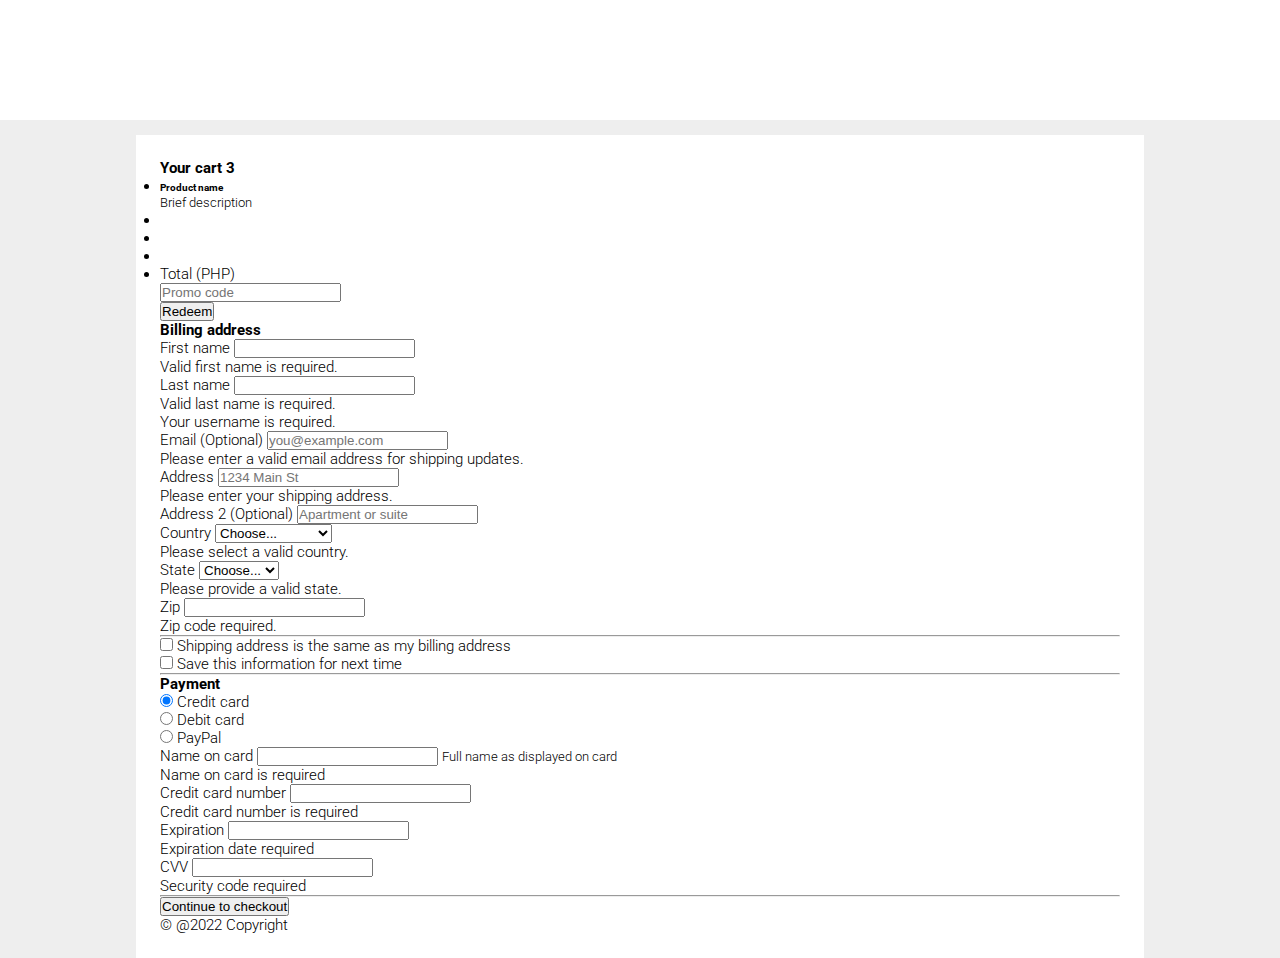
<file: checkout/index.html>
<!DOCTYPE html>
<html lang="en">
  <head>
    <meta charset="utf-8">
    <meta name="viewport" content="width=device-width, initial-scale=1">
    <title>Checkout Page</title>
    <!-- Bootstrap 5 CSS -->
<link href="https://cdn.jsdelivr.net/npm/bootstrap@5.1.0/dist/css/bootstrap.min.css" rel="stylesheet" integrity="sha384-KyZXEAg3QhqLMpG8r+8fhAXLRk2vvoC2f3B09zVXn8CA5QIVfZOJ3BCsw2P0p/We" crossorigin="anonymous">


	<!-- Demo CSS (No need to include it into your project) -->
	<link rel="stylesheet" href="css/demo.css">
  
  </head>
  <body>
 <header class="intro">
 


 
 </header>
  
 <main>

     <!-- DEMO HTML -->
     

  <div class="row">
    <div class="col-md-4 order-md-2 mb-4">
      <h4 class="d-flex justify-content-between align-items-center mb-3">
        <span class="text-muted">Your cart</span>
        <span class="badge badge-secondary badge-pill">3</span>
      </h4>
      <ul class="list-group mb-3">
        <li class="list-group-item d-flex justify-content-between lh-condensed">
          <div>
            <h6 class="my-0">Product name</h6>
            <small class="text-muted">Brief description</small>
          </div>
          <span class="text-muted"></span>
        </li>
        <li class="list-group-item d-flex justify-content-between lh-condensed">
          <div>
            <h6 class="my-0"></h6>
             <!--  <small class="text-muted"></small>--> 
          </div>
            <!-- <span class="text-muted"></span>-->  
        </li>
        <li class="list-group-item d-flex justify-content-between lh-condensed">
          <div>
            <h6 class="my-0"></h6>
            <!--  <small class="text-muted"></small>--> 
          </div>
          <!-- <span class="text-muted"></span>--> 
        </li>
        <li class="list-group-item d-flex justify-content-between bg-light">
          <div class="text-success">
            <h6 class="my-0"></h6>
            <small></small>
          </div>
         <!--   <span class="text-success"></span> -->
        </li>
        <li class="list-group-item d-flex justify-content-between">
          <span>Total (PHP)</span>
          <strong></strong>
        </li>
      </ul>

      <form class="card p-2">
        <div class="input-group">
          <input type="text" class="form-control" placeholder="Promo code">
          <div class="input-group-append">
            <button type="submit" class="btn btn-dark">Redeem</button>
          </div>
        </div>
      </form>
    </div>
    <div class="col-md-8 order-md-1">
      <h4 class="mb-3">Billing address</h4>
      <form class="needs-validation" novalidate>
        <div class="row">
          <div class="col-md-6 mb-3">
            <label for="firstName">First name</label>
            <input type="text" class="form-control" id="firstName" placeholder="" value="" required>
            <div class="invalid-feedback">
              Valid first name is required.
            </div>
          </div>
          <div class="col-md-6 mb-3">
            <label for="lastName">Last name</label>
            <input type="text" class="form-control" id="lastName" placeholder="" value="" required>
            <div class="invalid-feedback">
              Valid last name is required.
            </div>
          </div>
        </div>

        <div class="mb-3">
         
          <div class="input-group">
            <div class="input-group-prepend">
          
            </div>
           
            <div class="invalid-feedback" style="width: 100%;">
              Your username is required.
            </div>
          </div>
        </div>

        <div class="mb-3">
          <label for="email">Email <span class="text-muted">(Optional)</span></label>
          <input type="email" class="form-control" id="email" placeholder="you@example.com">
          <div class="invalid-feedback">
            Please enter a valid email address for shipping updates.
          </div>
        </div>

        <div class="mb-3">
          <label for="address">Address</label>
          <input type="text" class="form-control" id="address" placeholder="1234 Main St" required>
          <div class="invalid-feedback">
            Please enter your shipping address.
          </div>
        </div>

        <div class="mb-3">
          <label for="address2">Address 2 <span class="text-muted">(Optional)</span></label>
          <input type="text" class="form-control" id="address2" placeholder="Apartment or suite">
        </div>

        <div class="row">
          <div class="col-md-5 mb-3">
            <label for="country">Country</label>
            <select class="custom-select d-block w-100" id="country" required>
              <option value="">Choose...</option>
              <option>United States</option>
              <option>Philippines</option>
              <option>Australia</option>
              <option>Canada</option>
              <option>United Kingdom</option>
                <option>Japan</option>


            </select>
            <div class="invalid-feedback">
              Please select a valid country.
            </div>
          </div>
          <div class="col-md-4 mb-3">
            <label for="state">State</label>
            <select class="custom-select d-block w-100" id="state" required>
              <option value="">Choose...</option>
             
            </select>
            <div class="invalid-feedback">
              Please provide a valid state.
            </div>
          </div>
          <div class="col-md-3 mb-3">
            <label for="zip">Zip</label>
            <input type="text" class="form-control" id="zip" placeholder="" required>
            <div class="invalid-feedback">
              Zip code required.
            </div>
          </div>
        </div>
        <hr class="mb-4">
        <div class="custom-control custom-checkbox">
          <input type="checkbox" class="custom-control-input" id="same-address">
          <label class="custom-control-label" for="same-address">Shipping address is the same as my billing address</label>
        </div>
        <div class="custom-control custom-checkbox">
          <input type="checkbox" class="custom-control-input" id="save-info">
          <label class="custom-control-label" for="save-info">Save this information for next time</label>
        </div>
        <hr class="mb-4">

        <h4 class="mb-3">Payment</h4>

        <div class="d-block my-3">
          <div class="custom-control custom-radio">
            <input id="credit" name="paymentMethod" type="radio" class="custom-control-input" checked required>
            <label class="custom-control-label" for="credit">Credit card</label>
          </div>
          <div class="custom-control custom-radio">
            <input id="debit" name="paymentMethod" type="radio" class="custom-control-input" required>
            <label class="custom-control-label" for="debit">Debit card</label>
          </div>
          <div class="custom-control custom-radio">
            <input id="paypal" name="paymentMethod" type="radio" class="custom-control-input" required>
            <label class="custom-control-label" for="paypal">PayPal</label>
          </div>
        </div>
        <div class="row">
          <div class="col-md-6 mb-3">
            <label for="cc-name">Name on card</label>
            <input type="text" class="form-control" id="cc-name" placeholder="" required>
            <small class="text-muted">Full name as displayed on card</small>
            <div class="invalid-feedback">
              Name on card is required
            </div>
          </div>
          <div class="col-md-6 mb-3">
            <label for="cc-number">Credit card number</label>
            <input type="text" class="form-control" id="cc-number" placeholder="" required>
            <div class="invalid-feedback">
              Credit card number is required
            </div>
          </div>
        </div>
        <div class="row">
          <div class="col-md-3 mb-3">
            <label for="cc-expiration">Expiration</label>
            <input type="text" class="form-control" id="cc-expiration" placeholder="" required>
            <div class="invalid-feedback">
              Expiration date required
            </div>
          </div>
          <div class="col-md-3 mb-3">
            <label for="cc-cvv">CVV</label>
            <input type="text" class="form-control" id="cc-cvv" placeholder="" required>
            <div class="invalid-feedback">
              Security code required
            </div>
          </div>
        </div>
        <hr class="mb-4">
        <button class="btn-dark btn-lg btn-block" type="submit">Continue to checkout</button>
      </form>
    </div>
  </div>

  <footer class="my-5 pt-5 text-muted text-center text-small">
    <p class="mb-1">&copy; @2022 Copyright</p>
    
  </footer>
</div>
  
     
 </main>
 
<!-- Bootstrap 5 JavaScript Bundle with Popper -->
<script src="https://cdn.jsdelivr.net/npm/bootstrap@5.1.0/dist/js/bootstrap.bundle.min.js" integrity="sha384-U1DAWAznBHeqEIlVSCgzq+c9gqGAJn5c/t99JyeKa9xxaYpSvHU5awsuZVVFIhvj" crossorigin="anonymous"></script>
  </body>
</html>
</file>
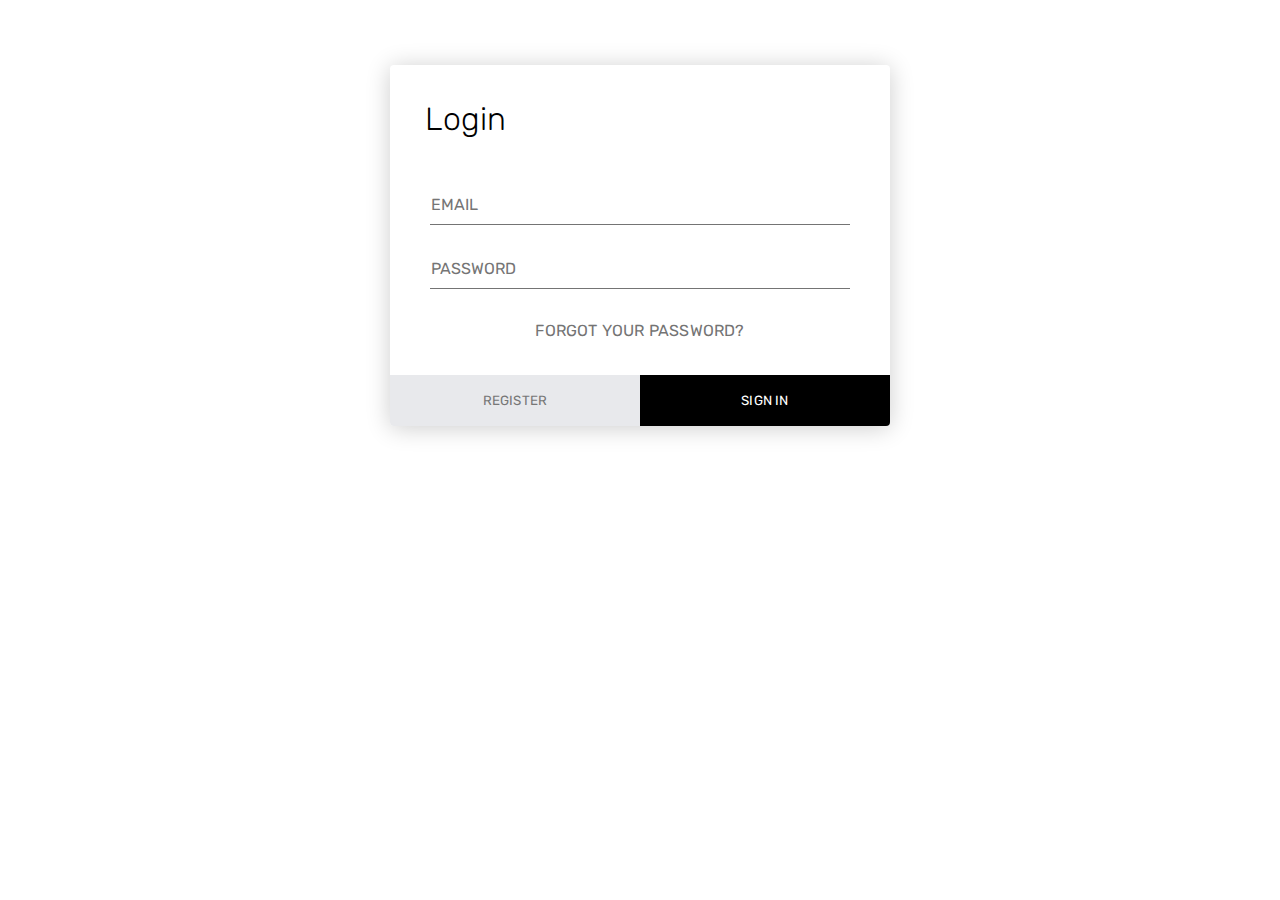
<file: Login-Signup/index.html>
<!DOCTYPE html>
<html lang="en" >
<head>
  <meta charset="UTF-8">
  <title>Login Page</title>
  <link rel='stylesheet' href='https://fonts.googleapis.com/css?family=Rubik:400,700'><link rel="stylesheet" href="./style.css">

</head>
<body>
<!-- partial:index.partial.html -->
<div class="login-form">
  <form>
    <h1>Login</h1>
    <div class="content">
      <div class="input-field">
        <input type="email" placeholder="Email" autocomplete="nope">
      </div>
      <div class="input-field">
        <input type="password" placeholder="Password" autocomplete="new-password">
      </div>
      <a href="#" class="link">Forgot Your Password?</a>
    </div>
    <div class="action">
      <button>Register</button>
      <button>Sign in</button>
    </div>
  </form>
</div>
<!-- partial -->
  <script  src="./script.js"></script>

</body>
</html>
</file>
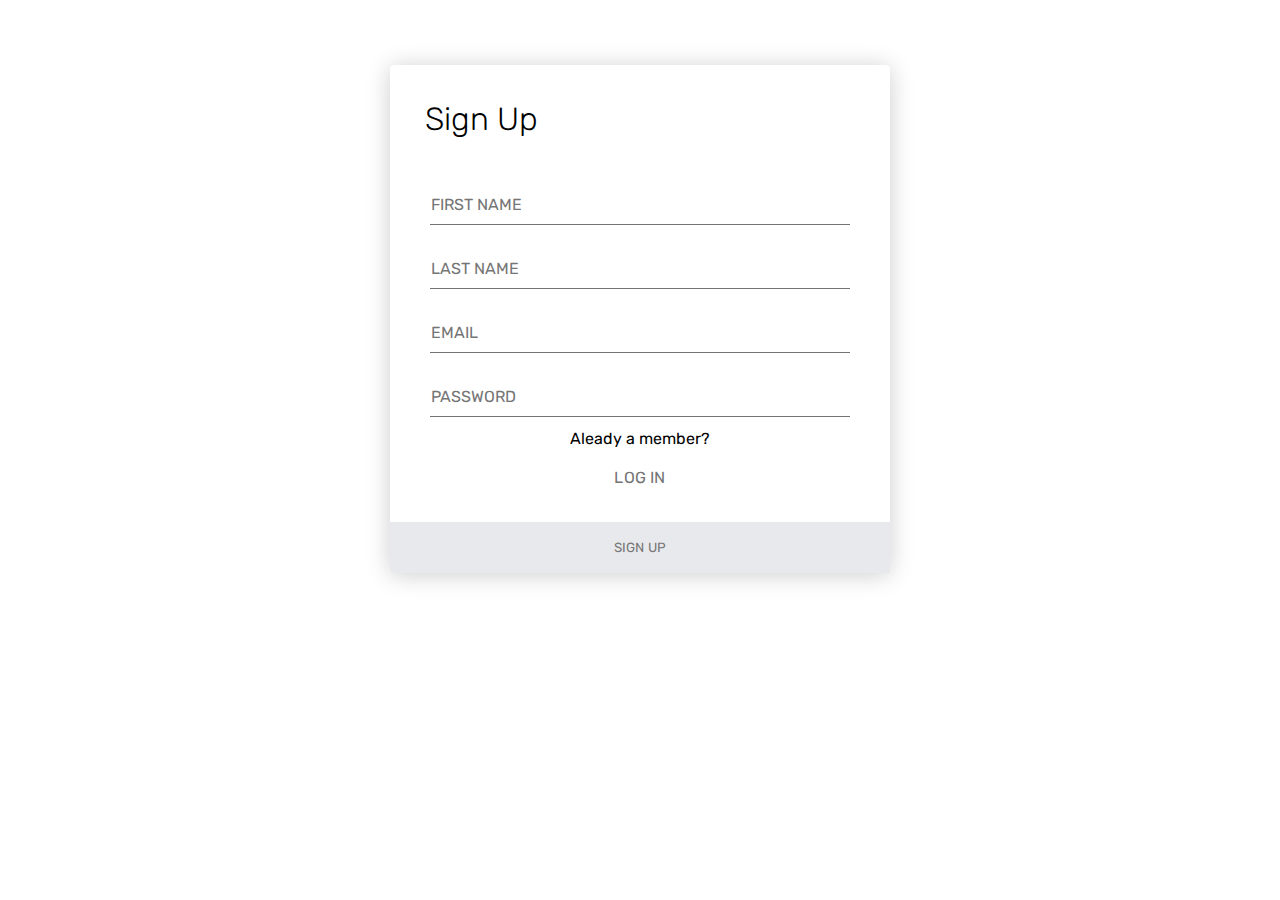
<file: Login-Signup/Signup.html>
<!DOCTYPE html>
<html lang="en" >
<head>
  <meta charset="UTF-8">
  <title>Sign Up PAge</title>
  <link rel='stylesheet' href='https://fonts.googleapis.com/css?family=Rubik:400,700'><link rel="stylesheet" href="./style.css">

</head>
<body>
<!-- partial:index.partial.html -->
<div class="login-form">
  <form>
    <h1>Sign Up</h1>
    <div class="content">
      <div class="input-field">
        <input type="firstname" placeholder="First Name" autocomplete="nope">
      </div>
      <div class="input-field">
        <input type="Lastname" placeholder="Last Name" autocomplete="new-password">
      </div>
      <div class="input-field">
        <input type="email" placeholder="Email" autocomplete="new-password">
      </div>
      <div class="input-field">
        <input type="password" placeholder="password" autocomplete="new-password">
      </div>
      <P>Aleady a member?</P>
      <a href="index.html" class="link">Log In</a>
    </div>
    <div class="action">
      
      <button>Sign up</button>
    </div>
  </form>
</div>
<!-- partial -->
  <script  src="./script.js"></script>

</body>
</html>
</file>
<file: Login-Signup/style.css>
* {
  margin: 0;
  padding: 0;
  box-sizing: border-box;
  -webkit-font-smoothing: antialiased;
}

body {
  background: #ffffff;
  font-family: 'Rubik', sans-serif;
}

.login-form {
  background: #fff;
  width: 500px;
  margin: 65px auto;
  display: -webkit-box;
  display: flex;
  -webkit-box-orient: vertical;
  -webkit-box-direction: normal;
          flex-direction: column;
  border-radius: 4px;
  box-shadow: 0 2px 25px rgba(0, 0, 0, 0.2);
}
.login-form h1 {
  padding: 35px 35px 0 35px;
  font-weight: 300;
}
.login-form .content {
  padding: 35px;
  text-align: center;
}
.login-form .input-field {
  padding: 12px 5px;
}
.login-form .input-field input {
  font-size: 16px;
  display: block;
  font-family: 'Rubik', sans-serif;
  width: 100%;
  padding: 10px 1px;
  border: 0;
  border-bottom: 1px solid #747474;
  outline: none;
  -webkit-transition: all .2s;
  transition: all .2s;
}
.login-form .input-field input::-webkit-input-placeholder {
  text-transform: uppercase;
}
.login-form .input-field input::-moz-placeholder {
  text-transform: uppercase;
}
.login-form .input-field input:-ms-input-placeholder {
  text-transform: uppercase;
}
.login-form .input-field input::-ms-input-placeholder {
  text-transform: uppercase;
}
.login-form .input-field input::placeholder {
  text-transform: uppercase;
}
.login-form .input-field input:focus {
  border-color: #222;
}
.login-form a.link {
  text-decoration: none;
  color: #747474;
  letter-spacing: 0.2px;
  text-transform: uppercase;
  display: inline-block;
  margin-top: 20px;
}
.login-form .action {
  display: -webkit-box;
  display: flex;
  -webkit-box-orient: horizontal;
  -webkit-box-direction: normal;
          flex-direction: row;
}
.login-form .action button {
  width: 100%;
  border: none;
  padding: 18px;
  font-family: 'Rubik', sans-serif;
  cursor: pointer;
  text-transform: uppercase;
  background: #e8e9ec;
  color: #777;
  border-bottom-left-radius: 4px;
  border-bottom-right-radius: 0;
  letter-spacing: 0.2px;
  outline: 0;
  -webkit-transition: all .3s;
  transition: all .3s;
}
.login-form .action button:hover {
  background: #d8d8d8;
}
.login-form .action button:nth-child(2) {
  background: #000000;
  color: #fff;
  border-bottom-left-radius: 0;
  border-bottom-right-radius: 4px;
}
.login-form .action button:nth-child(2):hover {
  background: #3c4d6d;
}
</file>
<file: checkout/css/demo.css>
@import url('https://fonts.googleapis.com/css?family=Roboto&display=swap');
@import url('https://stackpath.bootstrapcdn.com/font-awesome/4.7.0/css/font-awesome.min.css');
*{ margin: 0; padding: 0;}
body{
  font-family: 'Roboto', sans-serif;
  font-style: normal;
  font-weight: 300;
  font-smoothing: antialiased;
-webkit-font-smoothing: antialiased;
-moz-osx-font-smoothing: grayscale;
  font-size: 15px;
  background: #eee;
}
.intro{
   background: #fff;
   padding: 60px 30px;
   color: #333;
   margin-bottom: 15px;
   line-height: 1.5;
   text-align: center;
}
.intro h1 {
   font-size: 18pt;
   padding-bottom: 15px;

}
.intro p{
   font-size: 14px;
}

.action{
   text-align: center;
   display: block;
   margin-top: 20px;
}

a.btn {
  text-decoration: none;
  color: #666;
   border: 2px solid #666;
   padding: 10px 15px;
   display: inline-block;
   margin-left: 5px;
}
a.btn:hover{
   background: #666;
   color: #fff;
    transition: .3s;
-webkit-transition: .3s;
}
.btn:before{
  font-family: FontAwesome;
  font-weight: normal;
  margin-right: 10px;
}
.github:before{content: "\f09b"}
.down:before{content: "\f019"}
.back:before{content:"\f112"}
.credit{
    background: #fff;
    padding: 12px;
    font-size: 9pt;
    text-align: center;
    color: #333;
    margin-top: 40px;

}
.credit span:before{
   font-family: FontAwesome;
   color: #e41b17;
   content: "\f004";


}
.credit a{
   color: #333;
   text-decoration: none;
}
.credit a:hover{
   color: #1DBF73; 
}
.credit a:hover:after{
    font-family: FontAwesome;
    content: "\f08e";
    font-size: 9pt;
    position: absolute;
    margin: 3px;
}
main{
  background: #fff;
  padding:: 20px;
  
}

article li{
   color: #444;
   font-size: 15px;
   margin-left: 33px;
   line-height: 1.5;
   padding: 5px;
}
article h1,
article h2,
article h3,
article h4,
article p{
   padding: 14px;
   color: #333;
}
article p{
   font-size: 15px;
    line-height: 1.5;
}
 
@media only screen and (min-width: 1280px){
    main{
      max-width: 960px;
      margin-left: auto;
      margin-right: auto; 
      padding: 24px;
    }


}

.set-overlayer,
.set-glass,
.set-sticky {
	cursor: pointer;
	height: 45px;
	line-height: 45px;
	padding: 0 15px;
	color: #333;
	font-size: 16px;
}
.set-overlayer:after,
.set-glass:after,
.to-active:after,
.set-sticky:after {
	font-family: FontAwesome;
	font-size: 18pt;
	position: relative;
	float: right;
}
.set-overlayer:after,
.set-glass:after,
.set-sticky:after {
	content: "\f204";
	transition: .6s;
}

.to-active:after {
	content: "\f205";
	color: #008080;
	transition: .6s;
}
.set-overlayer,
.set-glass,
.set-sticky,
.source,
.theme-tray {
	margin: 10px;
	background: #f2f2f2;
	border-radius: 5px;
	border: 2px solid #f1f1f1;
	box-sizing: border-box;
}
/* Syntax Highlighter*/

pre.prettyprint {
	padding: 15px !important;
   margin: 10px;
	border: 0 !important;
  background: #f2f2f2;
  overflow: auto;
}

.source {
	white-space: pre;
	overflow: auto;
	max-height: 400px;
}
code{
    border:1px solid #ddd;
    padding: 2px;
    border-radius: 2px;
}
</file>
